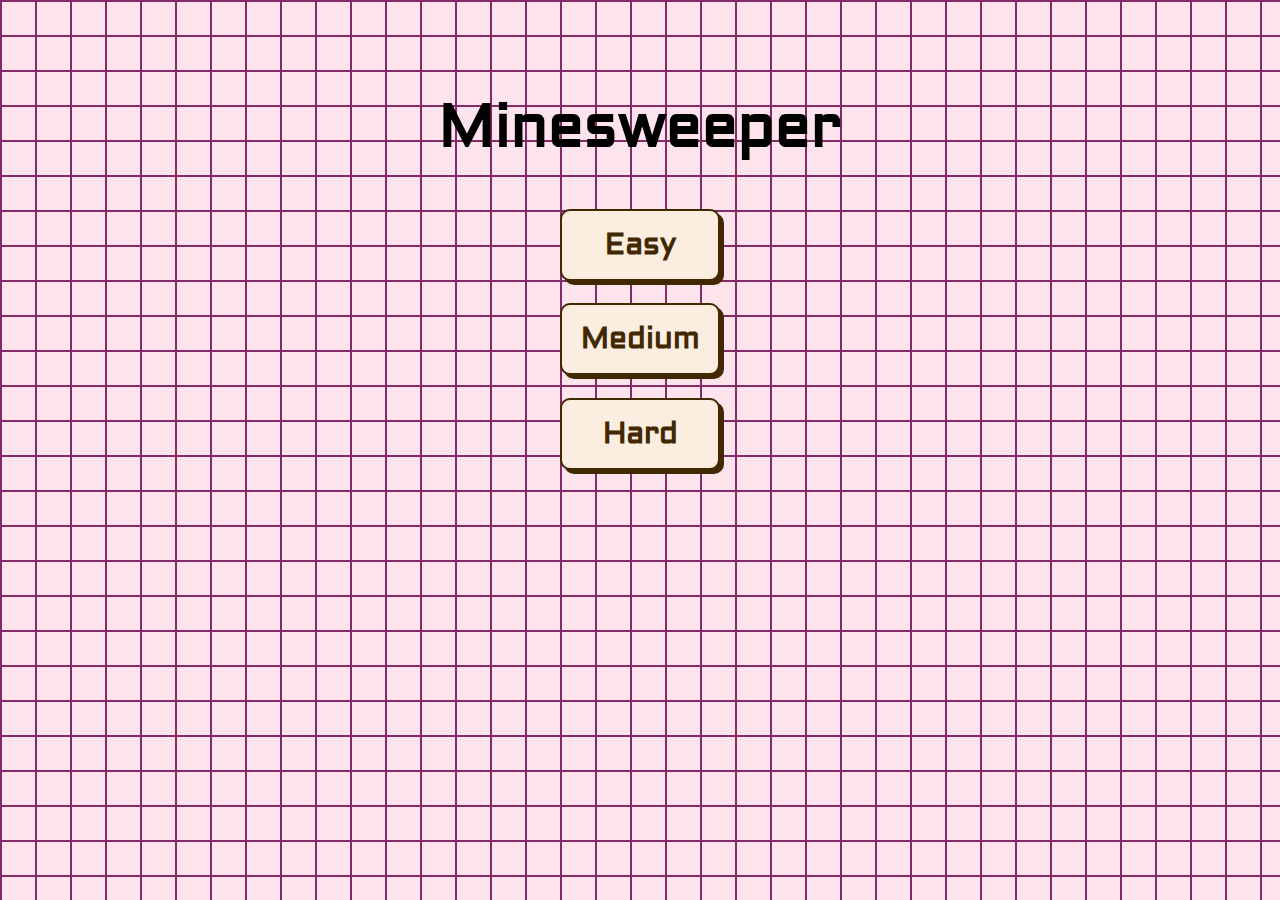
<file: index.html>
<!DOCTYPE html>
<html lang="en">
<head>
    <meta charset="UTF-8">
    <meta name="viewport" content="width=device-width, initial-scale=1.0">
    <title>Minesweeper</title>
    <link rel="stylesheet" href="style.css">
    <link rel="preconnect" href="https://fonts.googleapis.com">
    <link rel="preconnect" href="https://fonts.gstatic.com" crossorigin>
    <link href="https://fonts.googleapis.com/css2?family=Aldrich&display=swap" rel="stylesheet">
</head>
<body>
    <audio autoplay src="mixkit-bonus-extra-in-a-video-game-2064.wav"></audio>
    <div class="intro">
        <div class="title">Minesweeper</div>
        <button><a href="easy.html">Easy</a></button><br>
        <button><a href="medium.html">Medium</a></button><br>
        <button><a href="hard.html">Hard</a></button>
    </div>
</body>
</html>
</file>
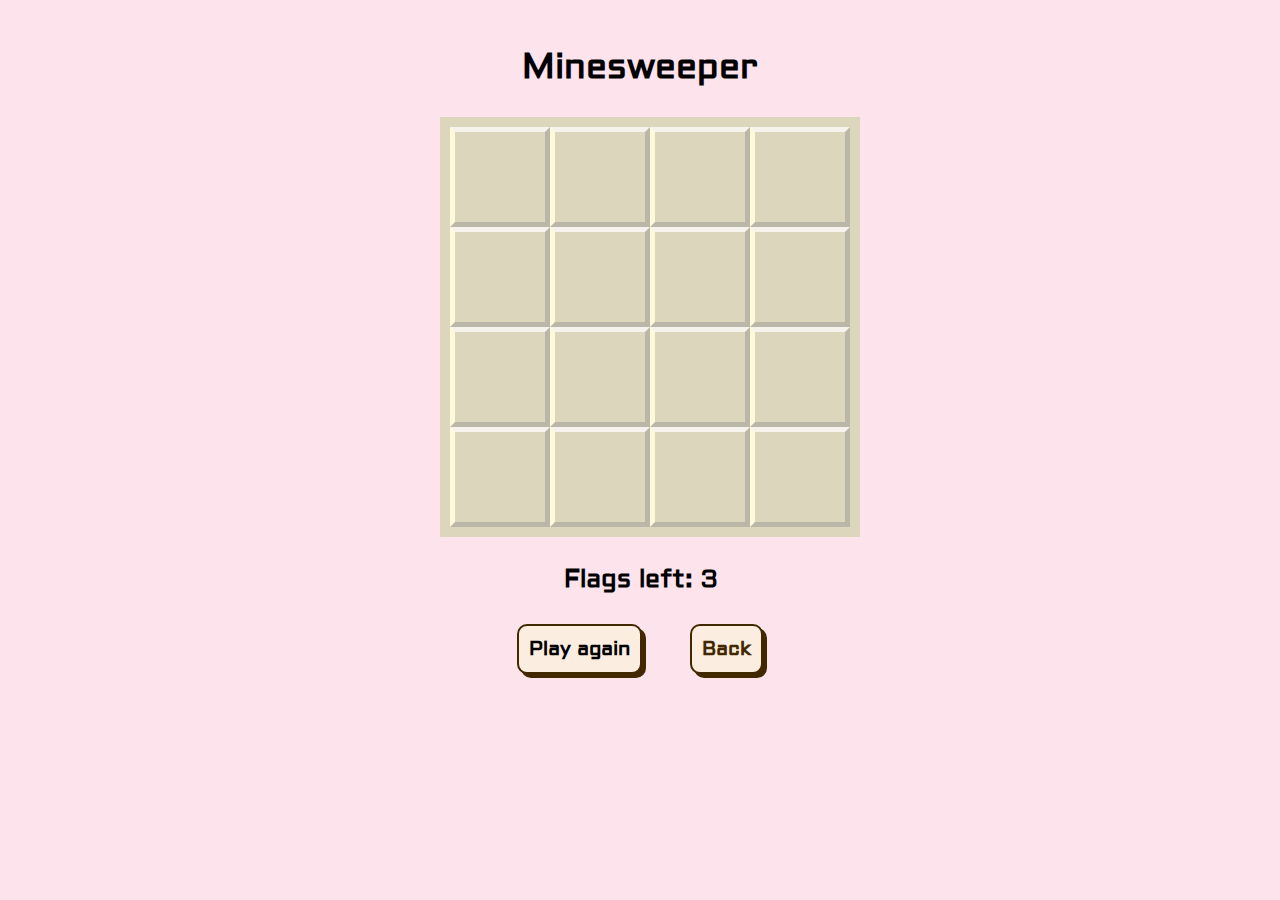
<file: easy.html>
<!DOCTYPE html>
<html lang="en">
<head>
    <meta charset="UTF-8">
    <meta name="viewport" content="width=device-width, initial-scale=1.0">
    <title>Minesweeper</title>
    <link rel="stylesheet" href="app.css">
    <link rel="stylesheet" href="easy.css">
    <script src="easy.js"></script>
    <link rel="preconnect" href="https://fonts.googleapis.com">
    <link rel="preconnect" href="https://fonts.gstatic.com" crossorigin>
    <link href="https://fonts.googleapis.com/css2?family=Aldrich&display=swap" rel="stylesheet">
</head>
<body>
    <div class="container">
        <div class="title">Minesweeper</div>
        <div class="grid"></div>
        <div>Flags left: <span id='flags-left'></span></div>
        <div id="result"></div>
        <button id="retry" onClick="window.location.reload();">Play again</button>
        <button><a href="index.html">Back</a></button>
    </div>
</body>
</html>
</file>
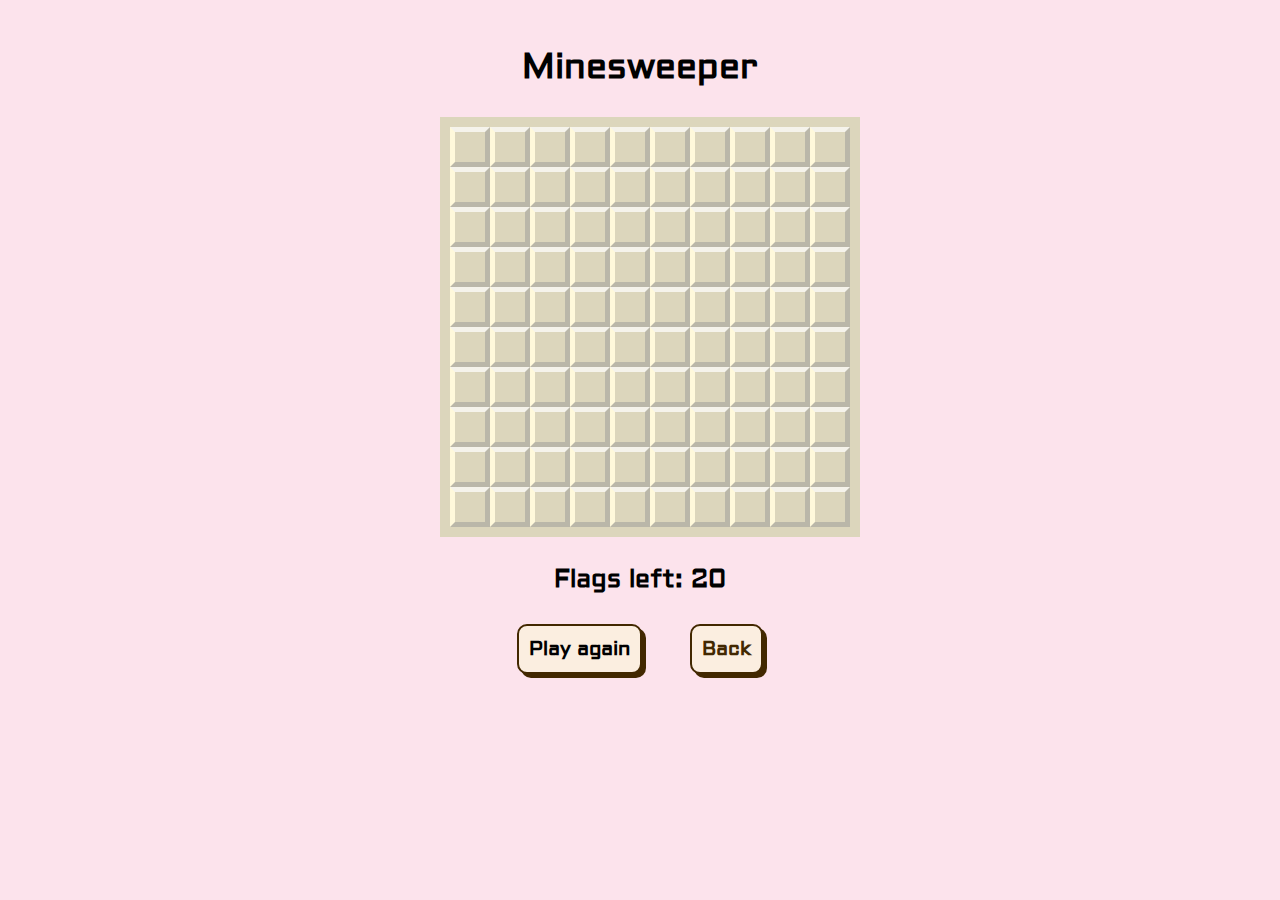
<file: hard.html>
<!DOCTYPE html>
<html lang="en">
<head>
    <meta charset="UTF-8">
    <meta name="viewport" content="width=device-width, initial-scale=1.0">
    <title>Minesweeper</title>
    <link rel="stylesheet" href="app.css">
    <link rel="stylesheet" href="hard.css">
    <script src="hard.js" defer></script>
    <link rel="preconnect" href="https://fonts.googleapis.com">
    <link rel="preconnect" href="https://fonts.gstatic.com" crossorigin>
    <link href="https://fonts.googleapis.com/css2?family=Aldrich&display=swap" rel="stylesheet">
</head>
<body>
    <div class="container">
        <div class="title">Minesweeper</div>
        <div class="grid"></div>
        <div>Flags left: <span id='flags-left'></span></div>
        <div id="result"></div>
        <button id="retry" onClick="window.location.reload();">Play again</button>
        <button><a href="index.html">Back</a></button>
    </div>
</body>
</html>
</file>
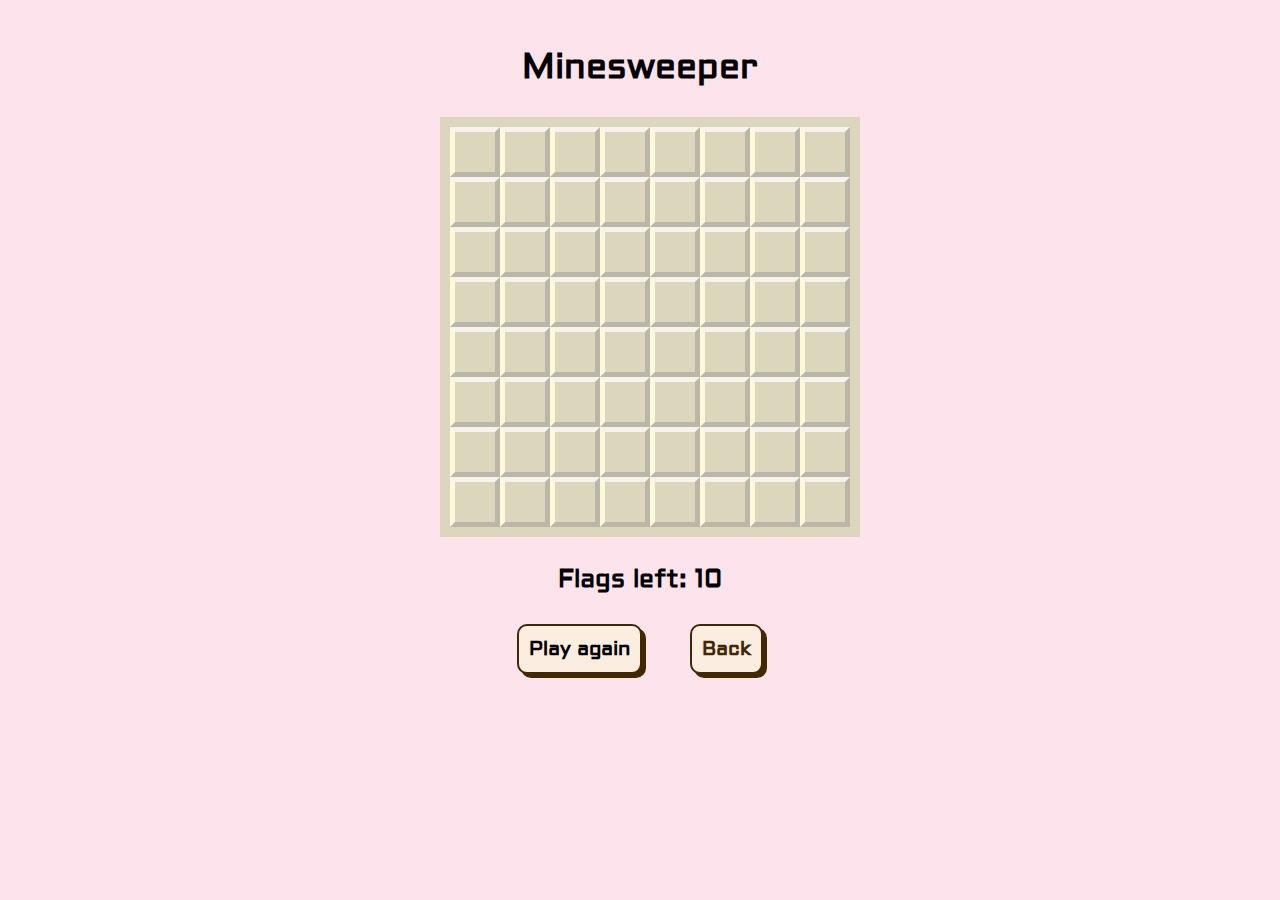
<file: medium.html>
<!DOCTYPE html>
<html lang="en">
<head>
    <meta charset="UTF-8">
    <meta name="viewport" content="width=device-width, initial-scale=1.0">
    <title>Minesweeper</title>
    <link rel="stylesheet" href="app.css">
    <link rel="stylesheet" href="medium.css">
    <script src="medium.js"></script>
    <link rel="preconnect" href="https://fonts.googleapis.com">
    <link rel="preconnect" href="https://fonts.gstatic.com" crossorigin>
    <link href="https://fonts.googleapis.com/css2?family=Aldrich&display=swap" rel="stylesheet">
</head>
<body>
    <div class="container">
        <div class="title">Minesweeper</div>
        <div class="grid"></div>
        <div>Flags left: <span id='flags-left'></span></div>
        <div id="result"></div>
        <button id="retry" onClick="window.location.reload();">Play again</button>
        <button><a href="index.html">Back</a></button>
    </div>
</body>
</html>
</file>
<file: style.css>
* {
    font-family: 'Aldrich', sans-serif;
}

body {
    font-size: 25px;
    font-weight: bold;
    display: flex;
    align-items: center;
    justify-content: center;
    text-align: center;
    margin-top: 10vh;
    background-image: linear-gradient(#842a68 2px, transparent 2px), linear-gradient(to right, #842a68 2px, transparent 2px);
    background-size: 35px 35px;
    background-color: #fce3ec;
}

.title {
    font-size: 60px;
    margin-bottom: 20px;
}

button {
    margin-top: 2.5vh;
    font-size: 30px;
    font-weight: bold;
    background-color: #fbeee0;
    border: 2px solid #422800;
    border-radius: 10px;
    box-shadow: #422800 4px 4px 0 0;
    cursor: pointer;
    padding: 15px;
    text-align: center;
    width: 10rem;
}

button:hover {
    background-color: #fff;
  }
  
button:active {
    box-shadow: #422800 2px 2px 0 0;
    transform: translate(2px, 2px);
}

a {
    text-decoration: none;
    color: #422800;
}
</file>
<file: app.css>
* {
    font-family: 'Aldrich', sans-serif;
}

body {
    font-size: 25px;
    font-weight: bold;
    display: flex;
    align-items: center;
    justify-content: center;
    text-align: center;
    margin-top: 5vh;
    background-color: #fce3ec;
}

.container {
    width: 500px;
    align-content: center;
}

.title {
    font-size: 35px;
}
  
.grid {
    height: 400px;
    width: 400px;
    display: flex;
    flex-wrap: wrap;
    background-color: #dcd6bc;
    margin-left: 50px;
    margin-top: 20px;
    border: 10px solid #dcd6bc;
    margin-bottom: 3vh;
    margin-top: 3vh;
}

button {
    margin-top: 2.5vh;
    font-size: 20px;
    font-weight: bold;
    background-color: #fbeee0;
    border: 2px solid #422800;
    border-radius: 10px;
    box-shadow: #422800 4px 4px 0 0;
    cursor: pointer;
    padding:10px;
    text-align: center;
    margin-left: 20px;
    margin-right: 20px;
}

button:hover {
    background-color: #fff;
  }
  
button:active {
    box-shadow: #422800 2px 2px 0 0;
    transform: translate(2px, 2px);
}

a {
    text-decoration: none;
    color: #422800;
}

.valid {
    border: 5px solid;
    border-color: #f5f3eb #bab7a9 #bab7a9 #fff9db;
    box-sizing: border-box;
}

.checked {
    border: 2px solid;
    background-color: #cecab7;
    border-color: #9c998d;
    box-sizing: border-box;
}

.bomb {
    border: 5px solid;
    border-color: #f5f3eb #bab7a9 #bab7a9 #fff9db;
    box-sizing: border-box;
}

.one {
    color: #e76346;
}

.two {
    color: #4199d3;
}

.three {
    color: #57da59;
}

.four{
    color: #bb41d3;
}

#result {
    margin-top: 5px;
    color: #e76346;
}
</file>
<file: easy.css>
.valid {
    height: 100px;
    width: 100px;
}

.checked {
    height: 100px;
    width: 100px;
}

.bomb {
    height: 100px;
    width: 100px;
}
</file>
<file: hard.css>
.valid {
    height: 40px;
    width: 40px;
}

.checked {
    height: 40px;
    width: 40px;
}

.bomb {
    height: 40px;
    width: 40px;
}
</file>
<file: medium.css>
.valid {
    height: 50px;
    width: 50px;
}

.checked {
    height: 50px;
    width: 50px;
}

.bomb {
    height: 50px;
    width: 50px;
}
</file>
